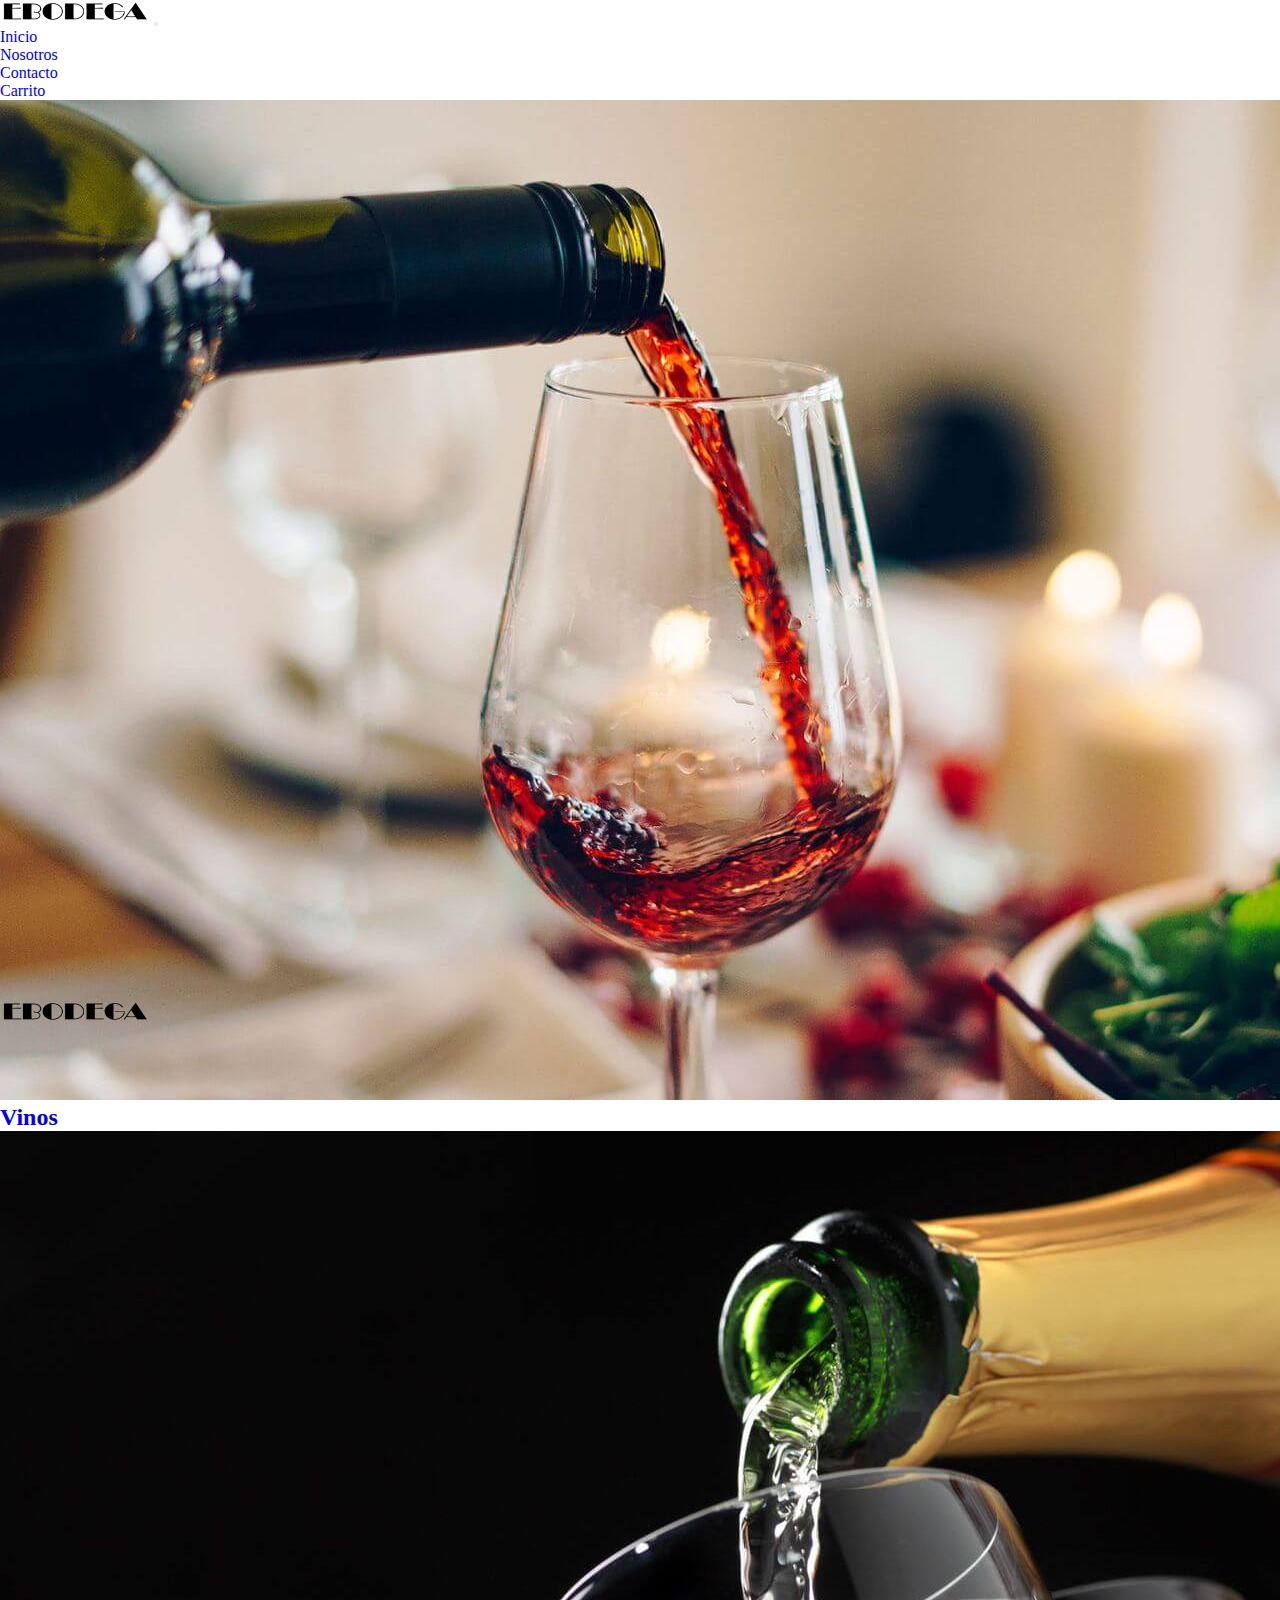
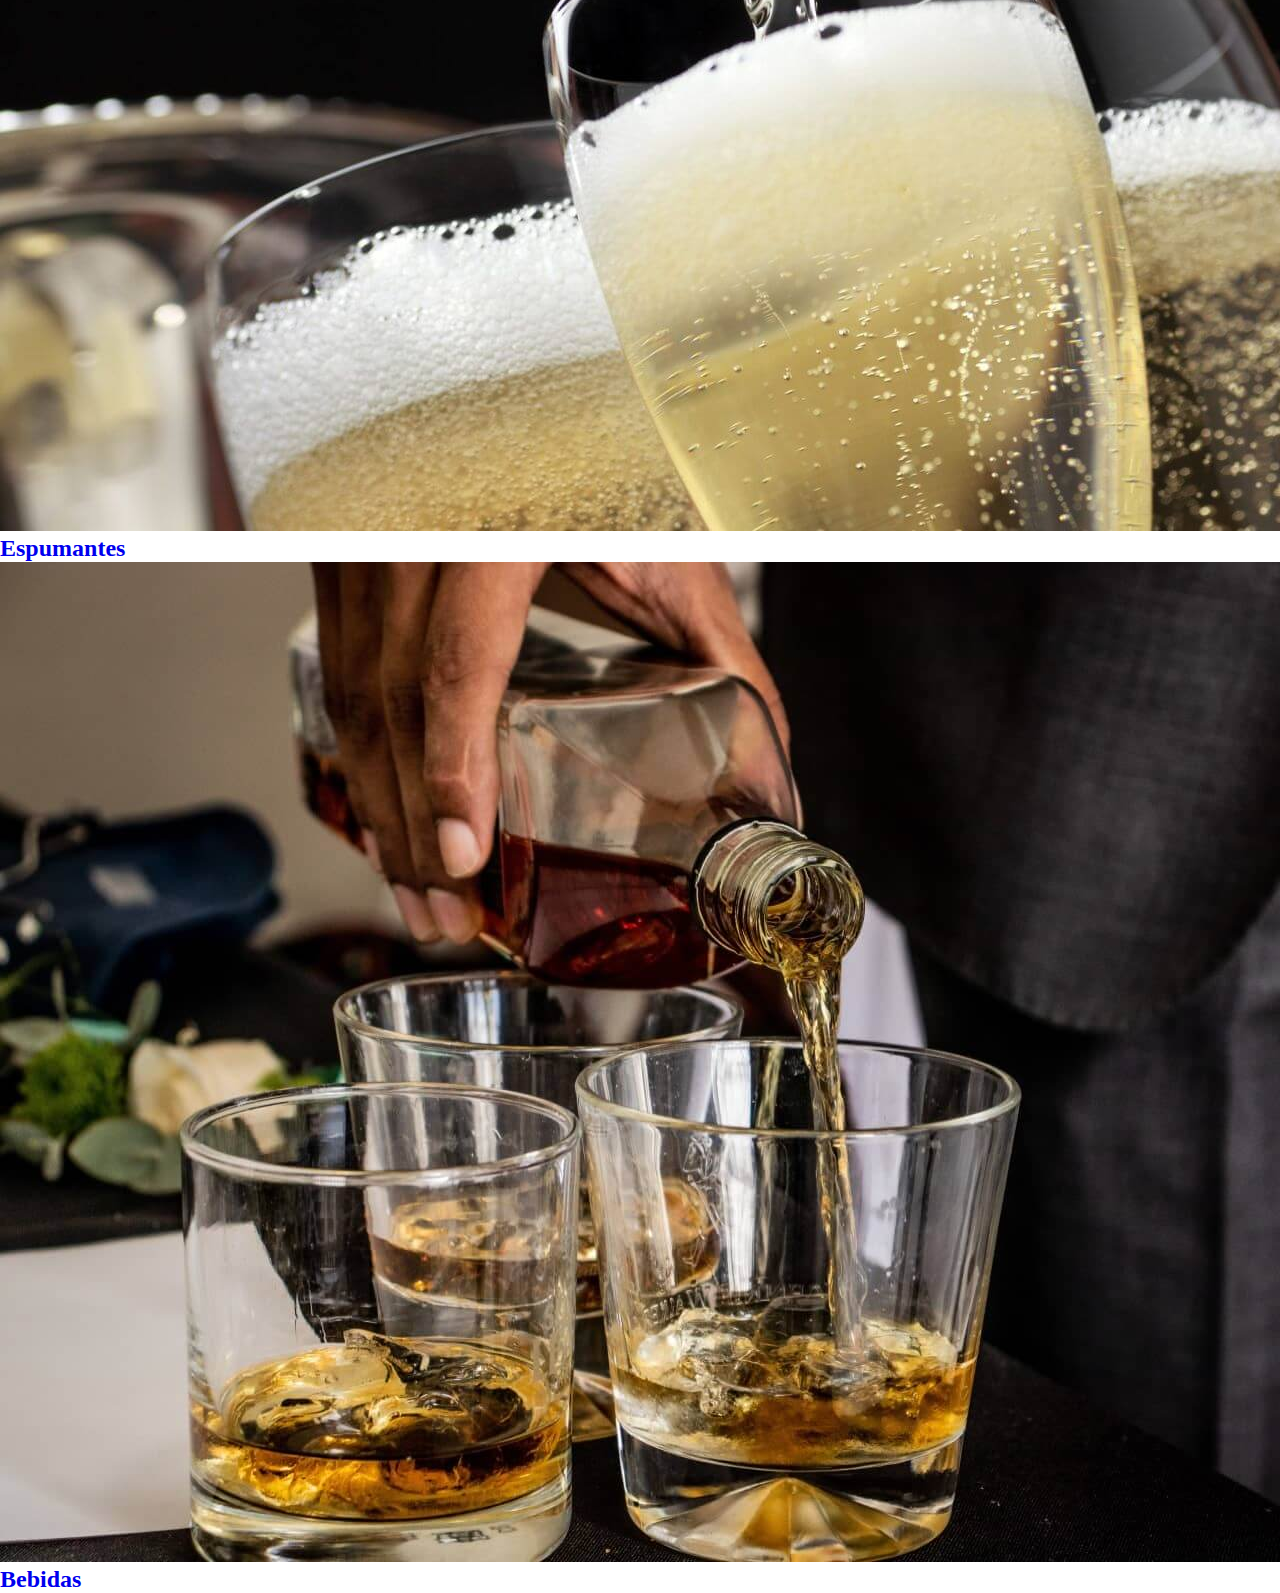
<file: index.html>
<!DOCTYPE html>
<html lang="en">

<head>
    <meta charset="UTF-8">
    <meta name="viewport" content="width=device-width, initial-scale=1.0">
    <link href="https://cdn.jsdelivr.net/npm/bootstrap@5.3.0/dist/css/bootstrap.min.css" rel="stylesheet"
        integrity="sha384-9ndCyUaIbzAi2FUVXJi0CjmCapSmO7SnpJef0486qhLnuZ2cdeRhO02iuK6FUUVM" crossorigin="anonymous">
    <link rel="stylesheet" href="./css/styles.css">
    <title>Ebodega | Inicio</title>
</head>

<body>

    <header>
        
        <nav class="navbar navbar-expand-lg bg-body-tertiary">
            <div class="container-fluid">
                <a class="navbar-brand" href="./index.html">
                    <img src="./img/ebodega.png" alt="logo-ebodega" width="150" height="24">
                </a>
                <button class="navbar-toggler" type="button" data-bs-toggle="collapse" data-bs-target="#navbarNav"
                    aria-controls="navbarNav" aria-expanded="false" aria-label="Toggle navigation">
                    <span class="navbar-toggler-icon"></span>
                </button>
                <div class="collapse navbar-collapse" id="navbarNav">
                    <ul class="navbar-nav">
                        <li class="nav-item">
                            <a class="nav-link active" aria-current="page" href="./index.html">Inicio</a>
                        </li>
                        <li class="nav-item">
                            <a class="nav-link" href="#">Nosotros</a>
                        </li>
                        <li class="nav-item">
                            <a class="nav-link" href="#">Contacto</a>
                        </li>
                        <li class="nav-item">
                            <a class="nav-link" href="./pages/carrito.html">Carrito</a>
                        </li>
                    </ul>
                </div>
            </div>
        </nav>

    </header>

    <main>
        <div class="container mt-5 container_tajetas">
            <div class="row">

                <div class="col">
                    <a href="./pages/vinos.html" id="vinos">
                        <div class="card" style="width: 18rem;">
                            <img src="./img/vino.jpg" class="card-img-top" alt="...">
                            <div class="card-body">
                                <h2 class="card-title text-center">Vinos</h2>
                            </div>
                        </div>
                    </a>
                </div>


                <div class="col">
                    <a href="./pages/espumantes.html" id="espumantes">
                        <div class="card" style="width: 18rem;">
                            <img src="./img/champagne.jpg" class="card-img-top" alt="...">
                            <div class="card-body">
                                <h2 class="card-title text-center">Espumantes</h2>
                            </div>
                        </div>
                    </a>
                </div>

                <div class="col">
                    <a href="./pages/bebidas.html" id="bebidas">
                        <div class="card" style="width: 18rem;">
                            <img src="./img/whisky.jpg" class="card-img-top" alt="...">
                            <div class="card-body">
                                <h2 class="card-title text-center">Bebidas</h2>
                            </div>
                        </div>
                    </a>
                </div>

            </div>
        </div>
    </main>

    <footer class="fixed-bottom bg-secondary h-25">
        <div class="container">
            <div class="row">
                <div class="col">
                    <a href="./index.html">
                        <img src="./img/ebodega.png" alt="logo-ebodega" width="150" height="24">
                    </a>
                </div>
            </div>
        </div>
    </footer>

    <script src="https://cdn.jsdelivr.net/npm/bootstrap@5.3.0/dist/js/bootstrap.bundle.min.js"
        integrity="sha384-geWF76RCwLtnZ8qwWowPQNguL3RmwHVBC9FhGdlKrxdiJJigb/j/68SIy3Te4Bkz"
        crossorigin="anonymous"></script>
    <script src="./JS/main.js"></script>
</body>

</html>
</file>
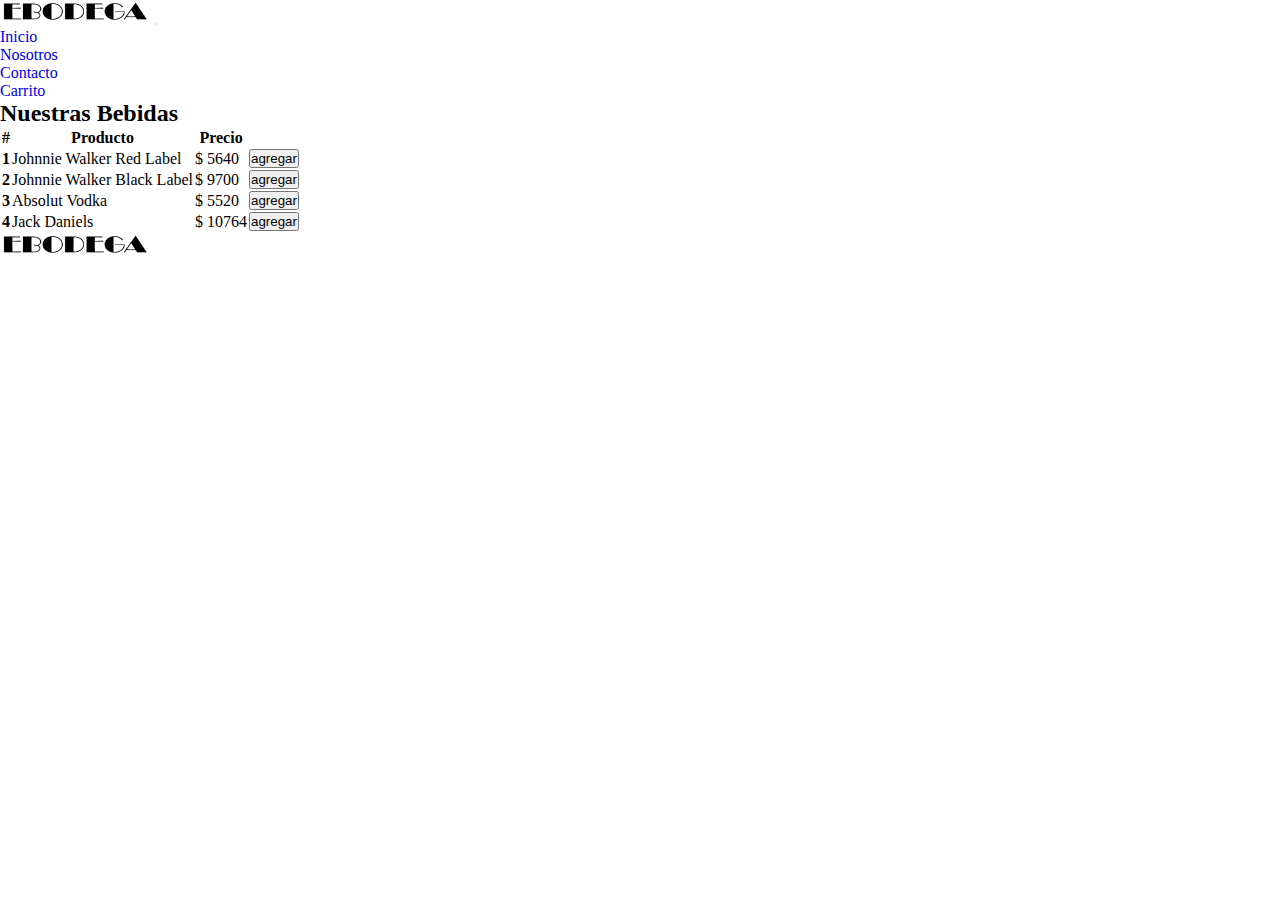
<file: pages/bebidas.html>
<!DOCTYPE html>
<html lang="en">

<head>
    <meta charset="UTF-8">
    <meta name="viewport" content="width=device-width, initial-scale=1.0">
    <link href="https://cdn.jsdelivr.net/npm/bootstrap@5.3.0/dist/css/bootstrap.min.css" rel="stylesheet"
        integrity="sha384-9ndCyUaIbzAi2FUVXJi0CjmCapSmO7SnpJef0486qhLnuZ2cdeRhO02iuK6FUUVM" crossorigin="anonymous">
    <link rel="stylesheet" href="../css/styles.css">
</head>

<body>

    <header>
        <nav class="navbar navbar-expand-lg bg-body-tertiary">
            <div class="container-fluid">
                <a class="navbar-brand" href="../index.html">
                    <img src="../img/ebodega.png" alt="Bootstrap" width="150" height="24">
                </a>
                <button class="navbar-toggler" type="button" data-bs-toggle="collapse" data-bs-target="#navbarNav"
                    aria-controls="navbarNav" aria-expanded="false" aria-label="Toggle navigation">
                    <span class="navbar-toggler-icon"></span>
                </button>
                <div class="collapse navbar-collapse" id="navbarNav">
                    <ul class="navbar-nav">
                        <li class="nav-item">
                            <a class="nav-link active" aria-current="page" href="../index.html">Inicio</a>
                        </li>
                        <li class="nav-item">
                            <a class="nav-link" href="#">Nosotros</a>
                        </li>
                        <li class="nav-item">
                            <a class="nav-link" href="#">Contacto</a>
                        </li>
                        <li class="nav-item">
                            <a class="nav-link" href="../pages/carrito.html">Carrito</a>
                        </li>
                    </ul>
                </div>
            </div>
        </nav>
    </header>

    <main>
        <h2 class="m-2">Nuestras Bebidas</h2>
        <table class="table">
            <thead>
                <tr>
                    <th scope="col">#</th>
                    <th scope="col">Producto</th>
                    <th scope="col">Precio</th>
                    <th scope="col"></th>
                </tr>
            </thead>
            <tbody class="listaProductos" id="tablaBebidas">

            </tbody>
        </table>
    </main>

    <footer class="fixed-bottom bg-secondary h-25">
        <div class="container">
            <div class="row">
                <div class="col">
                    <a href="../index.html">
                        <img src="../img/ebodega.png" alt="logo-ebodega" width="150" height="24">
                    </a>
                </div>
            </div>
        </div>
    </footer>

    <script src="https://cdn.jsdelivr.net/npm/bootstrap@5.3.0/dist/js/bootstrap.bundle.min.js"
        integrity="sha384-geWF76RCwLtnZ8qwWowPQNguL3RmwHVBC9FhGdlKrxdiJJigb/j/68SIy3Te4Bkz"
        crossorigin="anonymous"></script>
    <script src="../JS/main.js"></script>
    <script src="../JS/bebidas.js"></script>
</body>

</html>
</file>
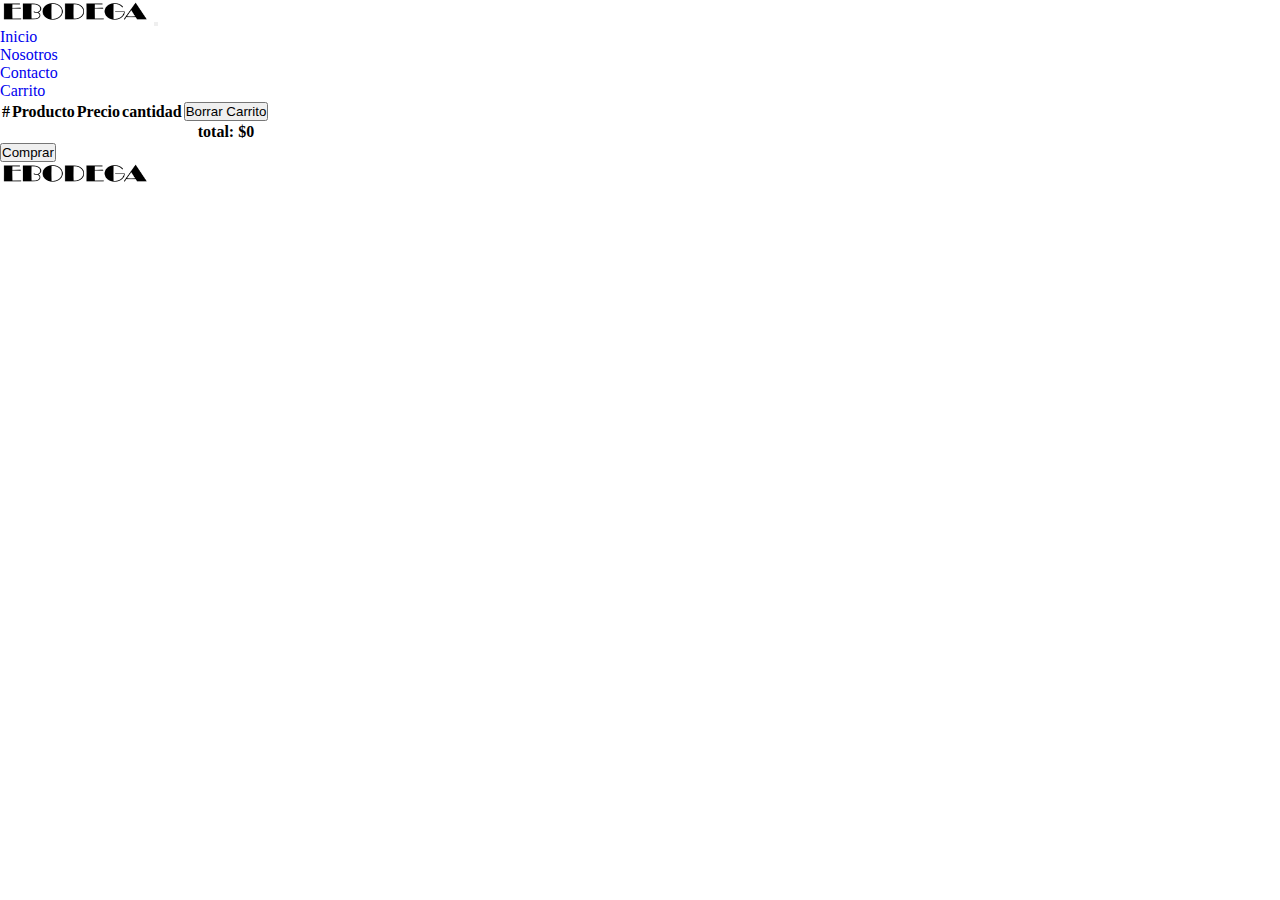
<file: pages/carrito.html>
<!DOCTYPE html>
<html lang="en">

<head>
    <meta charset="UTF-8">
    <meta name="viewport" content="width=device-width, initial-scale=1.0">
    <link href="https://cdn.jsdelivr.net/npm/bootstrap@5.3.0/dist/css/bootstrap.min.css" rel="stylesheet"
        integrity="sha384-9ndCyUaIbzAi2FUVXJi0CjmCapSmO7SnpJef0486qhLnuZ2cdeRhO02iuK6FUUVM" crossorigin="anonymous">
    <link rel="stylesheet" href="../css/styles.css">
    <title>Document</title>
</head>

<body>

    <header>
        <nav class="navbar navbar-expand-lg bg-body-tertiary">
            <div class="container-fluid">
                <a class="navbar-brand" href="#">
                    <img src="../img/ebodega.png" alt="Bootstrap" width="150" height="24">
                </a>
                <button class="navbar-toggler" type="button" data-bs-toggle="collapse" data-bs-target="#navbarNav"
                    aria-controls="navbarNav" aria-expanded="false" aria-label="Toggle navigation">
                    <span class="navbar-toggler-icon"></span>
                </button>
                <div class="collapse navbar-collapse" id="navbarNav">
                    <ul class="navbar-nav">
                        <li class="nav-item">
                            <a class="nav-link" href="../index.html">Inicio</a>
                        </li>
                        <li class="nav-item">
                            <a class="nav-link" href="#">Nosotros</a>
                        </li>
                        <li class="nav-item">
                            <a class="nav-link" href="#">Contacto</a>
                        </li>
                        <li class="nav-item">
                            <a class="nav-link active" aria-current="page" href="#">Carrito</a>
                        </li>
                    </ul>
                </div>
            </div>
        </nav>
    </header>

    <main>
        <table class="table">
            <thead>
                <tr>
                    <th scope="col">#</th>
                    <th scope="col">Producto</th>
                    <th scope="col">Precio</th>
                    <th scope="col">cantidad</th>

                    <th scope="col"><button type="button" class="btn btn-danger" id="btn-eliminarTodo">Borrar
                            Carrito</button></th>
                </tr>
            </thead>
            <tbody class="tablaCheckOut" id="tablaCheckOut">

            </tbody>
            <tfoot>
                <tr>
                    <td></td>
                    <td></td>
                    <td></td>
                    <td></td>
                    <th scope="col" id="totalCheckOut">total:</th>
                </tr>
            </tfoot>
        </table>

        <div class="container">
            <div class="row">
                <div class="col text-center">
                    <button type="button" class="btn btn-success" id="boton-compra">Comprar</button>
                </div>
            </div>
        </div>


    </main>

    <footer class="fixed-bottom bg-secondary h-25">
        <div class="container">
            <div class="row">
                <div class="col">
                    <a href="../index.html">
                        <img src="../img/ebodega.png" alt="logo-ebodega" width="150" height="24">
                    </a>
                </div>
            </div>
        </div>
    </footer>

    <script src="https://cdn.jsdelivr.net/npm/bootstrap@5.3.0/dist/js/bootstrap.bundle.min.js"
        integrity="sha384-geWF76RCwLtnZ8qwWowPQNguL3RmwHVBC9FhGdlKrxdiJJigb/j/68SIy3Te4Bkz"
        crossorigin="anonymous"></script>
    <script src="../JS/main.js"></script>
    <script src="../JS/checkout.js"></script>
</body>

</html>
</file>
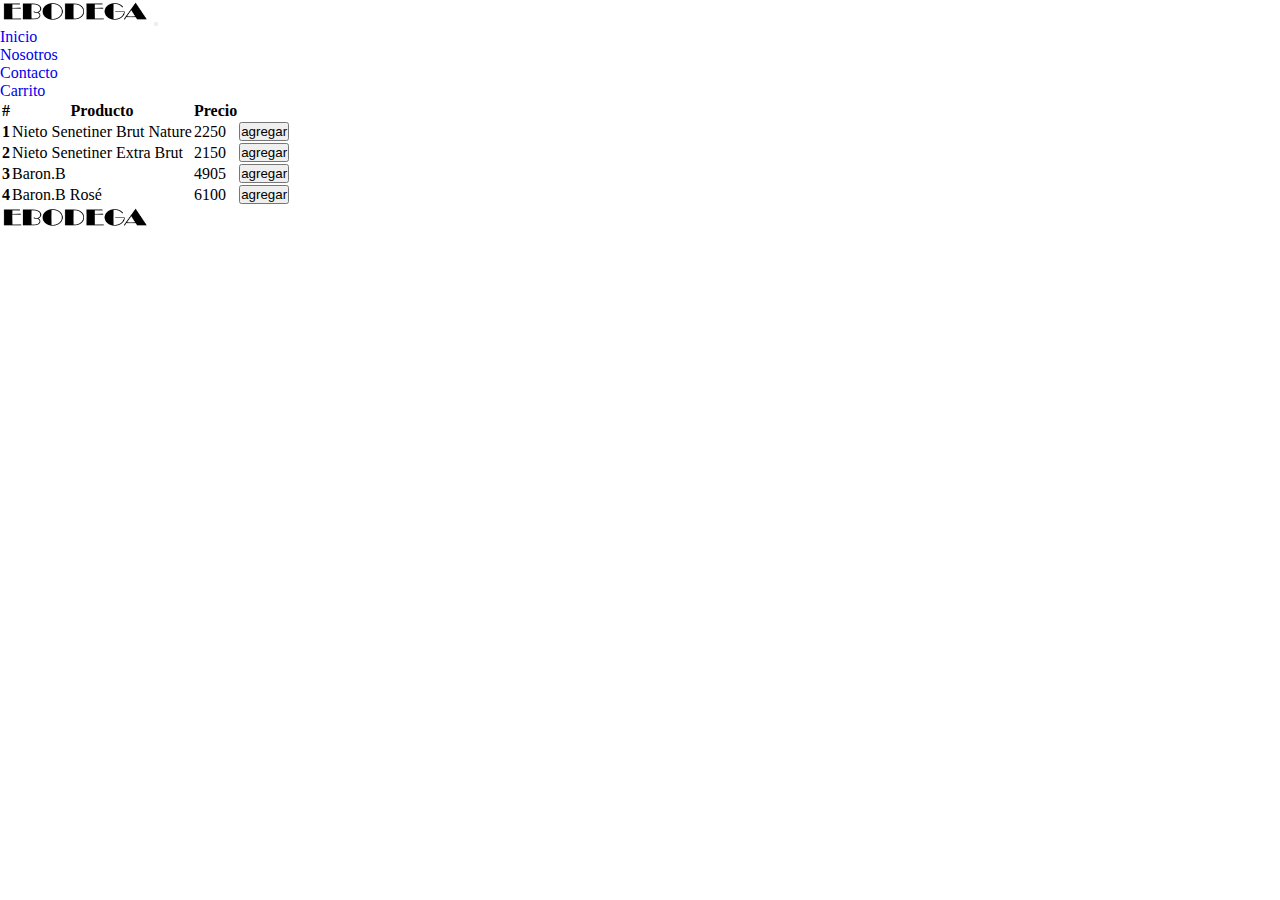
<file: pages/espumantes.html>
<!DOCTYPE html>
<html lang="en">

<head>
    <meta charset="UTF-8">
    <meta name="viewport" content="width=device-width, initial-scale=1.0">
    <link href="https://cdn.jsdelivr.net/npm/bootstrap@5.3.0/dist/css/bootstrap.min.css" rel="stylesheet"
        integrity="sha384-9ndCyUaIbzAi2FUVXJi0CjmCapSmO7SnpJef0486qhLnuZ2cdeRhO02iuK6FUUVM" crossorigin="anonymous">
    <link rel="stylesheet" href="../css/styles.css">
    <title>Document</title>
</head>

<body>

    <header>
        <nav class="navbar navbar-expand-lg bg-body-tertiary">
            <div class="container-fluid">
                <a class="navbar-brand" href="../index.html">
                    <img src="../img/ebodega.png" alt="Bootstrap" width="150" height="24">
                </a>
                <button class="navbar-toggler" type="button" data-bs-toggle="collapse" data-bs-target="#navbarNav"
                    aria-controls="navbarNav" aria-expanded="false" aria-label="Toggle navigation">
                    <span class="navbar-toggler-icon"></span>
                </button>
                <div class="collapse navbar-collapse" id="navbarNav">
                    <ul class="navbar-nav">
                        <li class="nav-item">
                            <a class="nav-link active" aria-current="page" href="../index.html">Inicio</a>
                        </li>
                        <li class="nav-item">
                            <a class="nav-link" href="#">Nosotros</a>
                        </li>
                        <li class="nav-item">
                            <a class="nav-link" href="#">Contacto</a>
                        </li>
                        <li class="nav-item">
                            <a class="nav-link" href="../pages/carrito.html">Carrito</a>
                        </li>
                    </ul>
                </div>
            </div>
        </nav>
    </header>

    <main>
        <main>
            <table class="table">
                <thead>
                    <tr>
                        <th scope="col">#</th>
                        <th scope="col">Producto</th>
                        <th scope="col">Precio</th>
                        <th scope="col"></th>
                    </tr>
                </thead>
                <tbody id="tablaEspumantes">

                </tbody>
            </table>
        </main>
    </main>

    <footer class="fixed-bottom bg-secondary h-25">
        <div class="container">
            <div class="row">
                <div class="col">
                    <a href="../index.html">
                        <img src="../img/ebodega.png" alt="logo-ebodega" width="150" height="24">
                    </a>
                </div>
            </div>
        </div>
    </footer>

    <script src="https://cdn.jsdelivr.net/npm/bootstrap@5.3.0/dist/js/bootstrap.bundle.min.js"
        integrity="sha384-geWF76RCwLtnZ8qwWowPQNguL3RmwHVBC9FhGdlKrxdiJJigb/j/68SIy3Te4Bkz"
        crossorigin="anonymous"></script>
    <script src="../JS/main.js"></script>
    <script src="../JS/espumantes.js"></script>
</body>

</html>
</file>
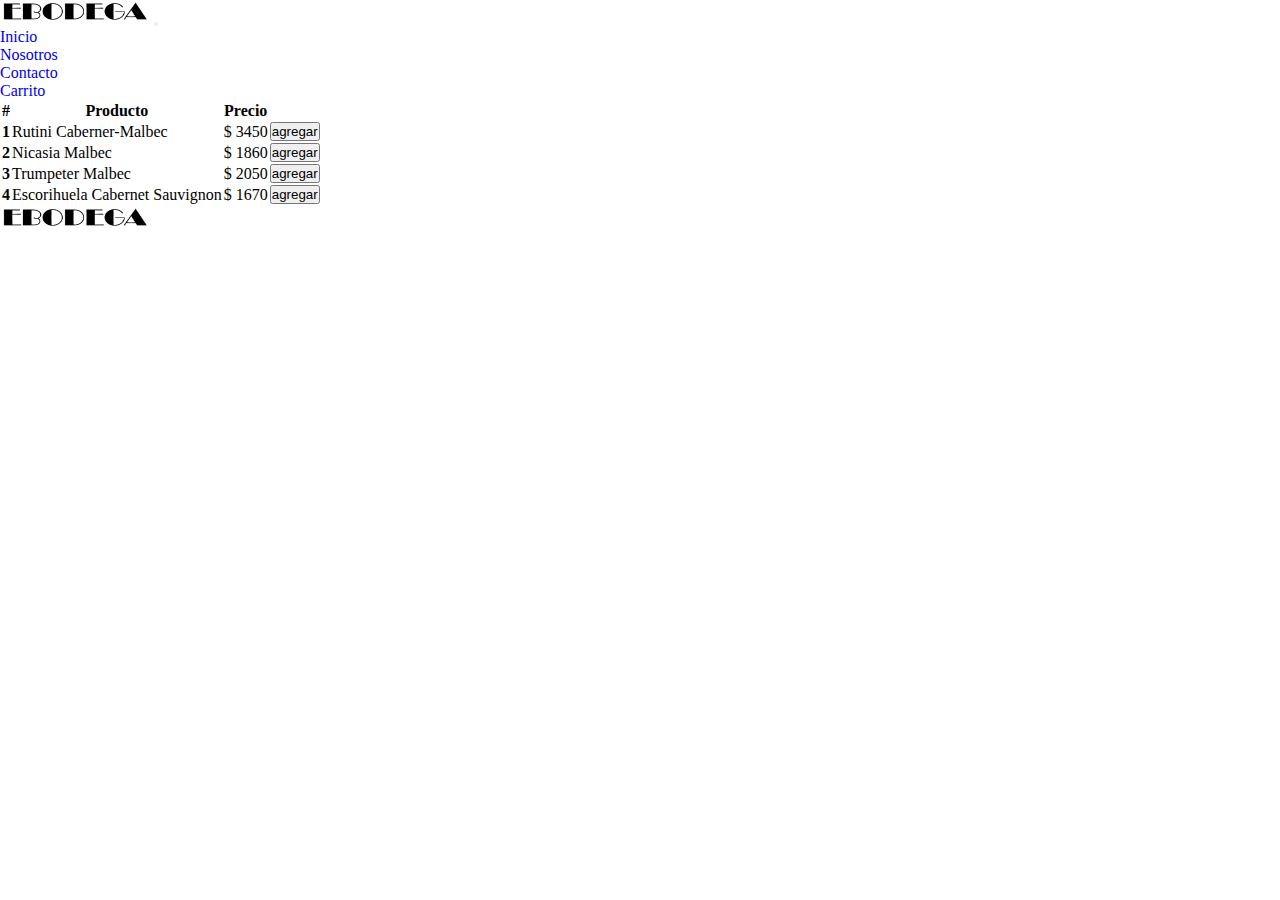
<file: pages/vinos.html>
<!DOCTYPE html>
<html lang="en">

<head>
    <meta charset="UTF-8">
    <meta name="viewport" content="width=device-width, initial-scale=1.0">
    <link href="https://cdn.jsdelivr.net/npm/bootstrap@5.3.0/dist/css/bootstrap.min.css" rel="stylesheet"
        integrity="sha384-9ndCyUaIbzAi2FUVXJi0CjmCapSmO7SnpJef0486qhLnuZ2cdeRhO02iuK6FUUVM" crossorigin="anonymous">
    <link rel="stylesheet" href="../css/styles.css">
    <title>Document</title>
</head>

<body>

    <header>
        <nav class="navbar navbar-expand-lg bg-body-tertiary">
            <div class="container-fluid">
                <a class="navbar-brand" href="../index.html">
                    <img src="../img/ebodega.png" alt="Bootstrap" width="150" height="24">
                </a>
                <button class="navbar-toggler" type="button" data-bs-toggle="collapse" data-bs-target="#navbarNav"
                    aria-controls="navbarNav" aria-expanded="false" aria-label="Toggle navigation">
                    <span class="navbar-toggler-icon"></span>
                </button>
                <div class="collapse navbar-collapse" id="navbarNav">
                    <ul class="navbar-nav">
                        <li class="nav-item">
                            <a class="nav-link active" aria-current="page" href="../index.html">Inicio</a>
                        </li>
                        <li class="nav-item">
                            <a class="nav-link" href="#">Nosotros</a>
                        </li>
                        <li class="nav-item">
                            <a class="nav-link" href="#">Contacto</a>
                        </li>
                        <li class="nav-item">
                            <a class="nav-link" href="../pages/carrito.html">Carrito</a>
                        </li>
                    </ul>
                </div>
            </div>
        </nav>
    </header>

    <main>
        <table class="table">
            <thead>
                <tr>
                    <th scope="col">#</th>
                    <th scope="col">Producto</th>
                    <th scope="col">Precio</th>
                    <th scope="col"></th>
                </tr>
            </thead>
            <tbody id="tablaVinos">
                
            </tbody>
        </table>
    </main>

    <footer class="fixed-bottom bg-secondary h-25">
        <div class="container">
            <div class="row">
                <div class="col">
                    <a href="../index.html">
                        <img src="../img/ebodega.png" alt="logo-ebodega" width="150" height="24">
                    </a>
                </div>
            </div>
        </div>
    </footer>

    <script src="https://cdn.jsdelivr.net/npm/bootstrap@5.3.0/dist/js/bootstrap.bundle.min.js"
        integrity="sha384-geWF76RCwLtnZ8qwWowPQNguL3RmwHVBC9FhGdlKrxdiJJigb/j/68SIy3Te4Bkz"
        crossorigin="anonymous"></script>
    <script src="../JS/main.js"></script>
    <script src="../JS/vino.js"></script>
</body>

</html>
</file>
<file: css/styles.css>
*{
    margin: 0;
    padding: 0;
    box-sizing: border-box;
}

a{
    text-decoration: none;
}

.cantidadProductos{
    width: 70px;
}

.container_tajetas{
    background-image: url(../img/fondo.webp);
    height: 100vh;
}

#btn-continuar{
    width: 150px;
    height: 50px;
    margin-top: 1em;
}
</file>
